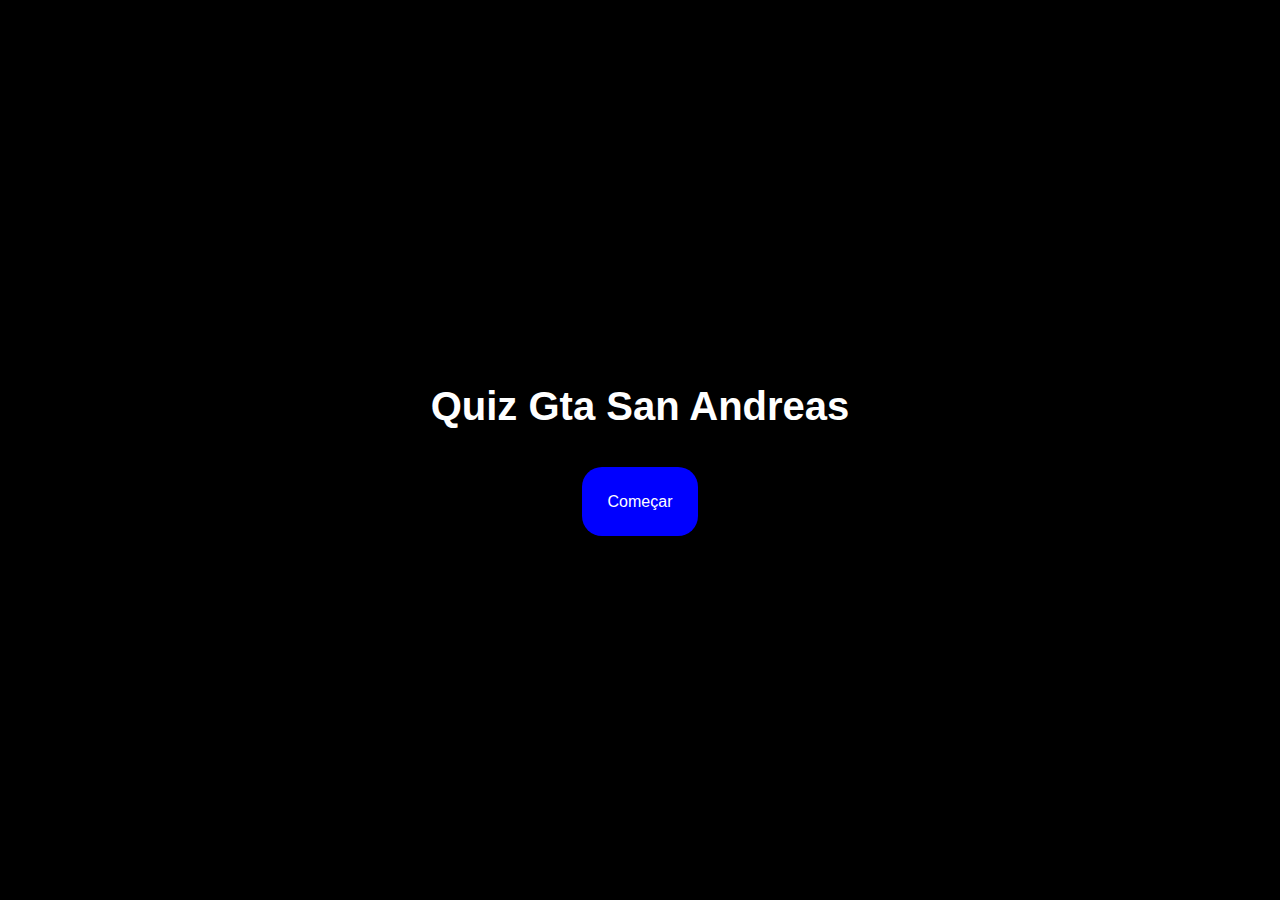
<file: index.html>
<!DOCTYPE html>
<html lang="pt-br">
    <head>
        <title>Quiz Gta San Andreas</title>
        <meta name="viewport" content="width=device-width, initial-scale=1.0">
        <meta charset="UTF-8">
        <meta name="description" content="Este é um pequeno quiz de gta san andreas">
        <meta name="keywords" content="Quiz, gta, san, andreas, gta san andreas">
        <meta name="author" content="Quaresma._011">
        <link rel="stylesheet" href="style.css">
        <link rel="icon" type="image/ico" href="">
    </head>
    <body>
        <div id="comeco">
            <h1>Quiz Gta San Andreas</h1>
        </div>
        <div id="btn-comecar">
            <a href="pergunta1.html">Começar</a>
        </div>
    </body>
</html>
</file>
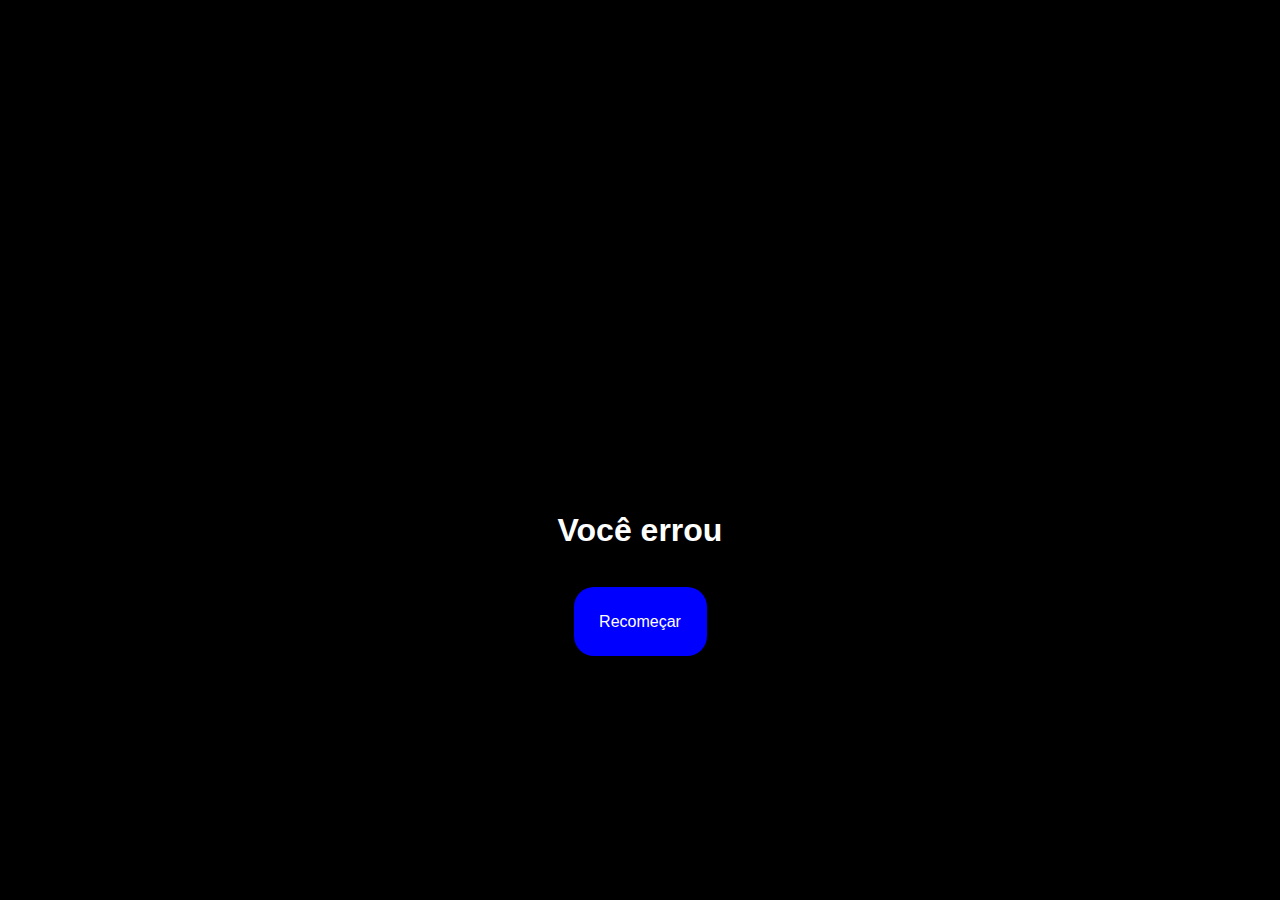
<file: errado.html>
<!DOCTYPE html>
<html lang="pt-br">
    <head>
        <title>Errado</title>
        <meta name="viewport" content="width=device-width, initial-scale=1.0">
        <meta charset="UTF-8">
        <meta name="description" content="Este é um pequeno quiz de gta san andreas">
        <meta name="keywords" content="Quiz, gta, san, andreas, gta san andreas">
        <meta name="author" content="Quaresma._011">
        <link rel="stylesheet" href="errado.css">
        <link rel="icon" type="image/ico" href="">
    </head>
    <body>
        <div id="errou">
            <h1>Você errou</h1>
        </div>
        <div id="btn">
            <a href="index.html">Recomeçar</a>
        </div>
    </body>
</html>
</file>
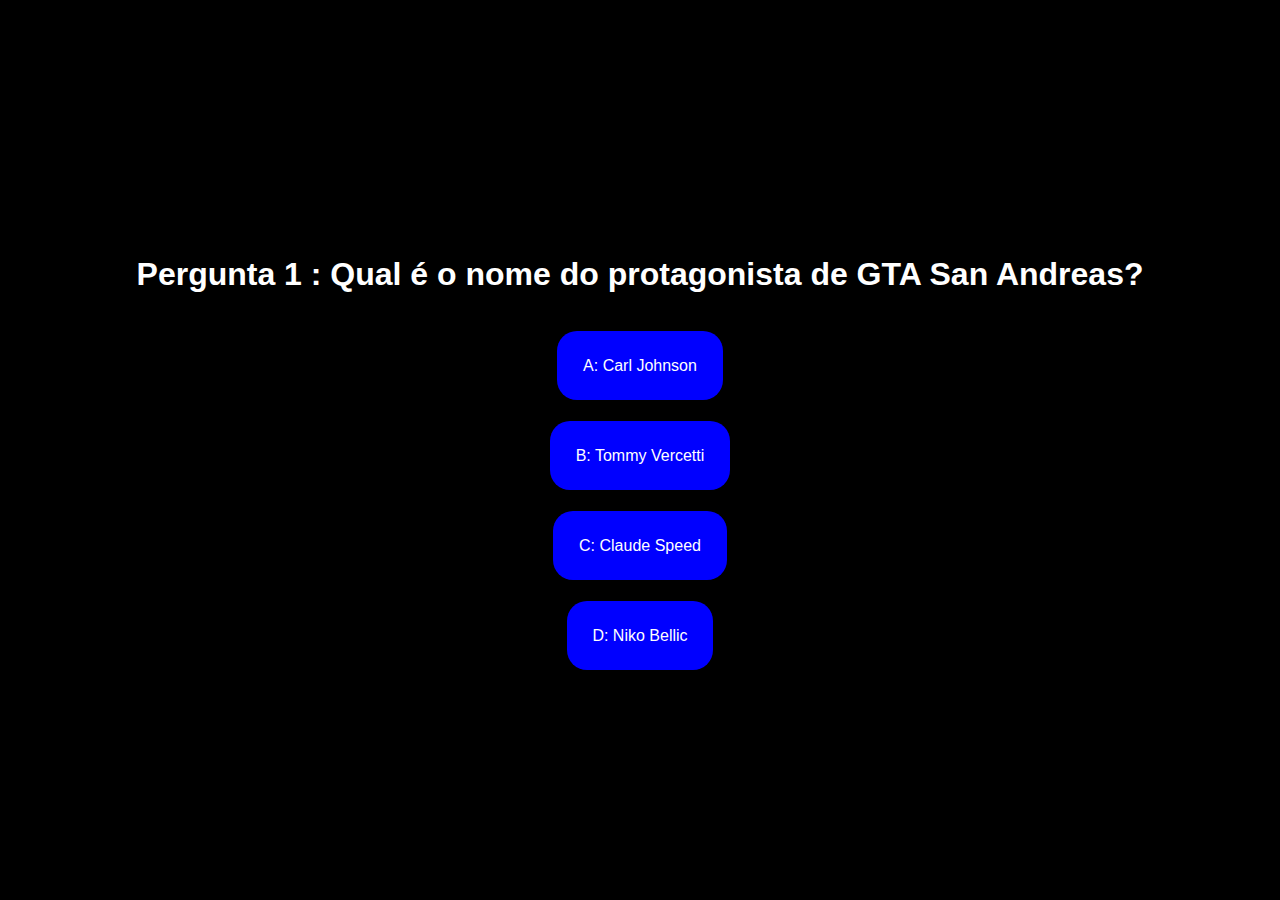
<file: pergunta1.html>
<!DOCTYPE html>
<html lang="pt-br">
    <head>
        <title>Pergunta 1</title>
        <meta name="viewport" content="width=device-width, initial-scale=1.0">
        <meta charset="UTF-8">
        <meta name="description" content="Este é um pequeno quiz de gta san andreas">
        <meta name="keywords" content="Quiz, gta, san, andreas, gta san andreas">
        <meta name="author" content="Quaresma._011">
        <link rel="stylesheet" href="perguntas.css">
        <link rel="icon" type="image/ico" href="">
    </head>
    <body>
        <div id="pergunta">
            <h1>Pergunta 1 : Qual é o nome do protagonista de GTA San Andreas?</h1>
        </div>
        <div id="respostas">
            <a href="pergunta2.html">A: Carl Johnson</a><br><br><br><br><br>
            <a href="errado.html">B: Tommy Vercetti</a><br><br><br><br><br>
            <a href="errado.html">C: Claude Speed</a><br><br><br><br><br>
            <a href="errado.html">D: Niko Bellic</a><br><br><br><br><br>
        </div>
    </body>
</html>
</file>
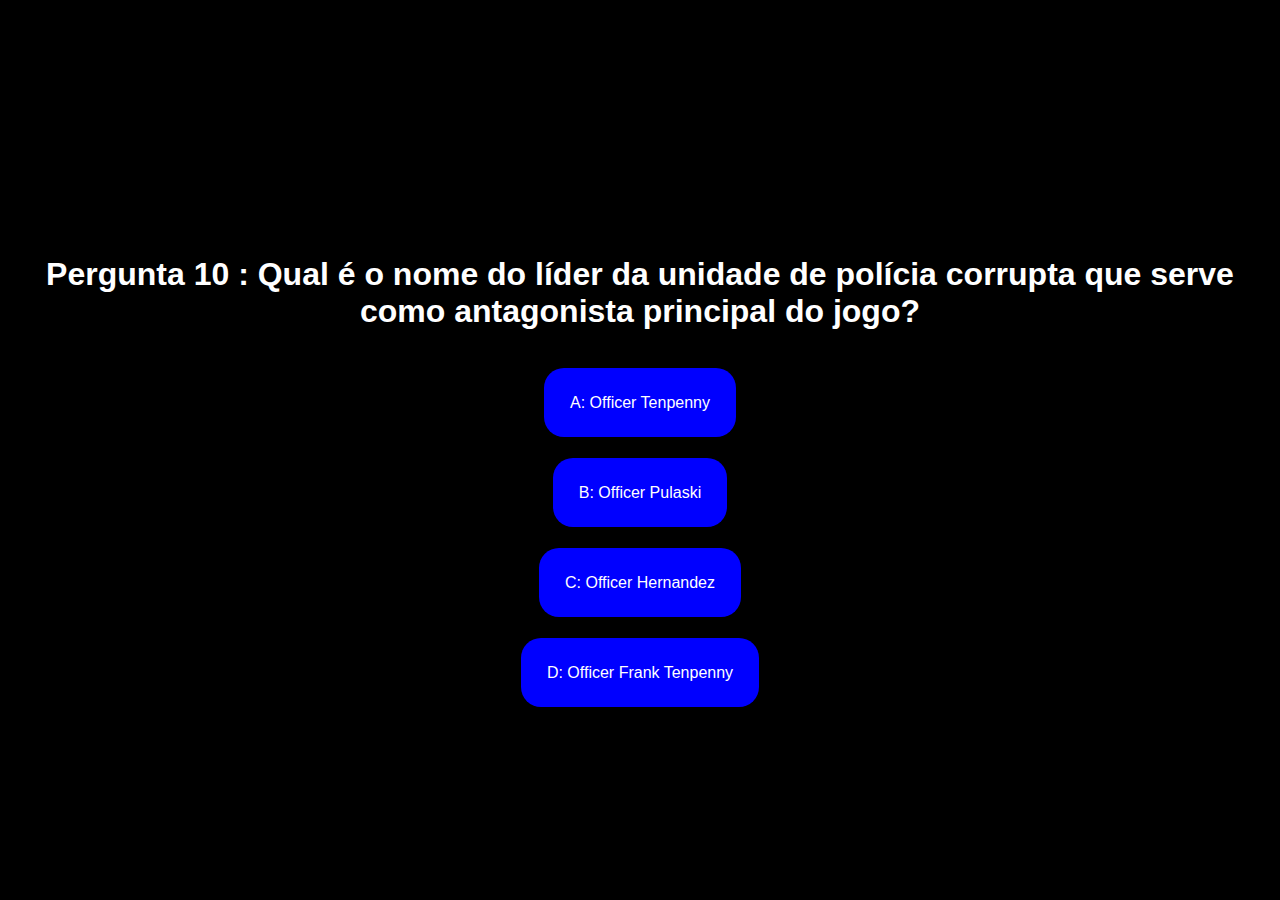
<file: pergunta10.html>
<!DOCTYPE html>
<html lang="pt-br">
    <head>
        <title>Pergunta 10</title>
        <meta name="viewport" content="width=device-width, initial-scale=1.0">
        <meta charset="UTF-8">
        <meta name="description" content="Este é um pequeno quiz de gta san andreas">
        <meta name="keywords" content="Quiz, gta, san, andreas, gta san andreas">
        <meta name="author" content="Quaresma._011">
        <link rel="stylesheet" href="perguntas.css">
        <link rel="icon" type="image/ico" href="">
    </head>
    <body>
        <div id="pergunta">
            <h1>Pergunta 10 : Qual é o nome do líder da unidade de polícia corrupta que serve como antagonista principal do jogo?</h1>
        </div>
        <div id="respostas">
            <a href="venceu.html">A: Officer Tenpenny</a><br><br><br><br><br>
            <a href="errado.html">B: Officer Pulaski</a><br><br><br><br><br>
            <a href="errado.html">C: Officer Hernandez</a><br><br><br><br><br>
            <a href="errado.html">D: Officer Frank Tenpenny</a><br><br><br><br><br>
        </div>
    </body>
</html>
</file>
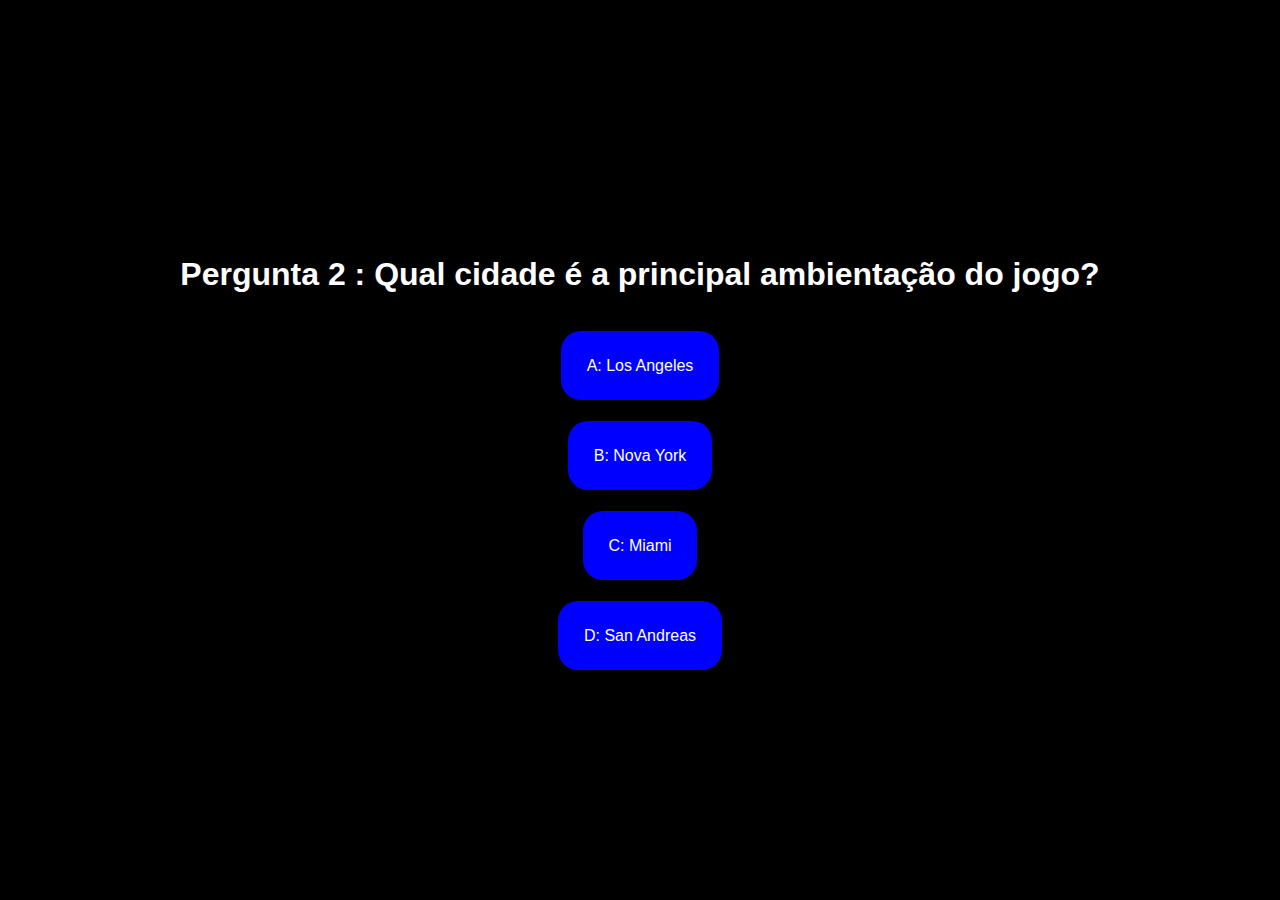
<file: pergunta2.html>
<!DOCTYPE html>
<html lang="pt-br">
    <head>
        <title>Pergunta 2</title>
        <meta name="viewport" content="width=device-width, initial-scale=1.0">
        <meta charset="UTF-8">
        <meta name="description" content="Este é um pequeno quiz de gta san andreas">
        <meta name="keywords" content="Quiz, gta, san, andreas, gta san andreas">
        <meta name="author" content="Quaresma._011">
        <link rel="stylesheet" href="perguntas.css">
        <link rel="icon" type="image/ico" href="">
    </head>
    <body>
        <div id="pergunta">
            <h1>Pergunta 2 : Qual cidade é a principal ambientação do jogo?</h1>
        </div>
        <div id="respostas">
            <a href="errado.html">A: Los Angeles</a><br><br><br><br><br>
            <a href="errado.html">B: Nova York</a><br><br><br><br><br>
            <a href="errado.html">C: Miami</a><br><br><br><br><br>
            <a href="pergunta3.html">D: San Andreas</a><br><br><br><br><br>
        </div>
    </body>
</html>
</file>
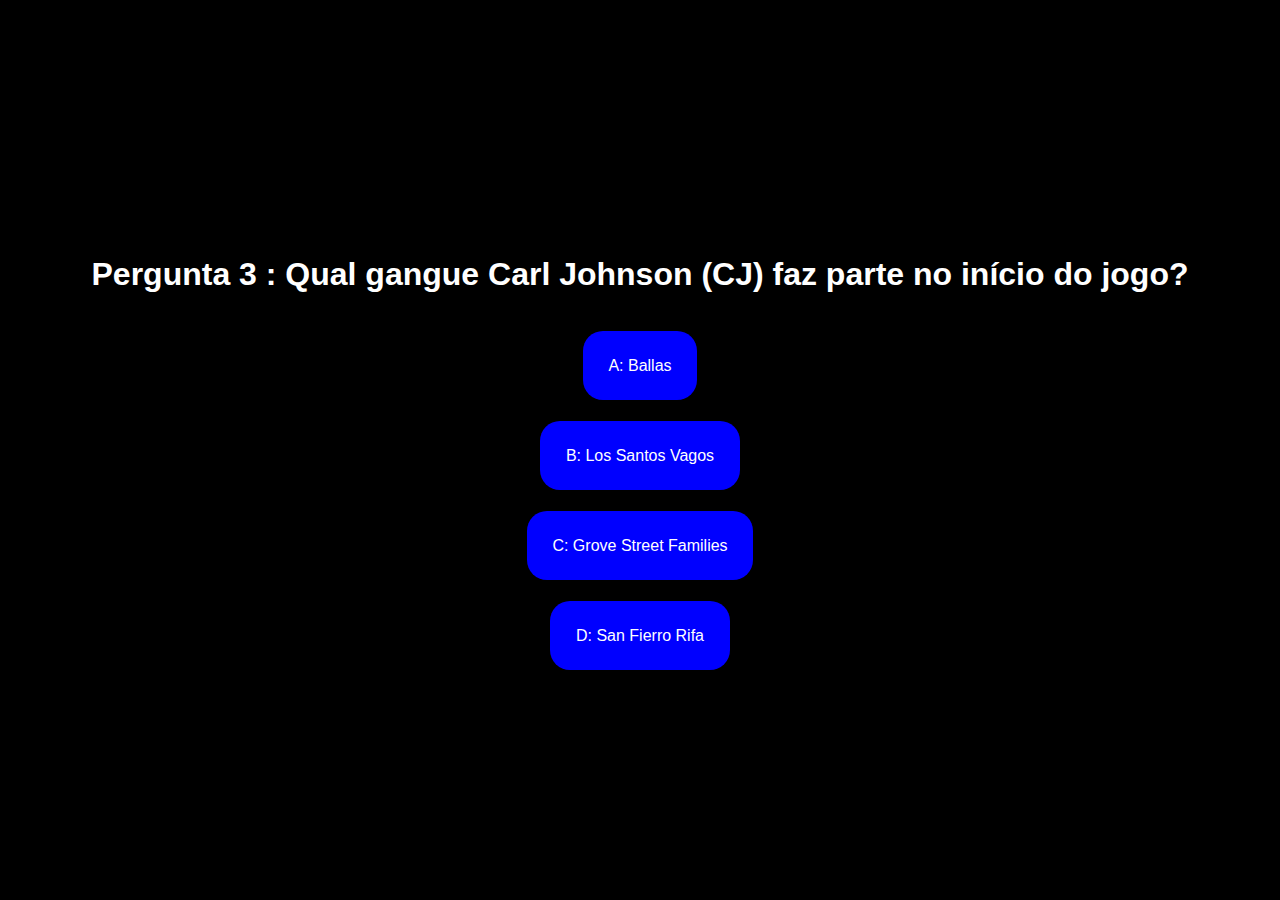
<file: pergunta3.html>
<!DOCTYPE html>
<html lang="pt-br">
    <head>
        <title>Pergunta 3</title>
        <meta name="viewport" content="width=device-width, initial-scale=1.0">
        <meta charset="UTF-8">
        <meta name="description" content="Este é um pequeno quiz de gta san andreas">
        <meta name="keywords" content="Quiz, gta, san, andreas, gta san andreas">
        <meta name="author" content="Quaresma._011">
        <link rel="stylesheet" href="perguntas.css">
        <link rel="icon" type="image/ico" href="">
    </head>
    <body>
        <div id="pergunta">
            <h1>Pergunta 3 : Qual gangue Carl Johnson (CJ) faz parte no início do jogo?</h1>
        </div>
        <div id="respostas">
            <a href="errado.html">A: Ballas</a><br><br><br><br><br>
            <a href="errado.html">B: Los Santos Vagos</a><br><br><br><br><br>
            <a href="pergunta4.html">C: Grove Street Families</a><br><br><br><br><br>
            <a href="errado.html">D: San Fierro Rifa</a><br><br><br><br><br>
        </div>
    </body>
</html>
</file>
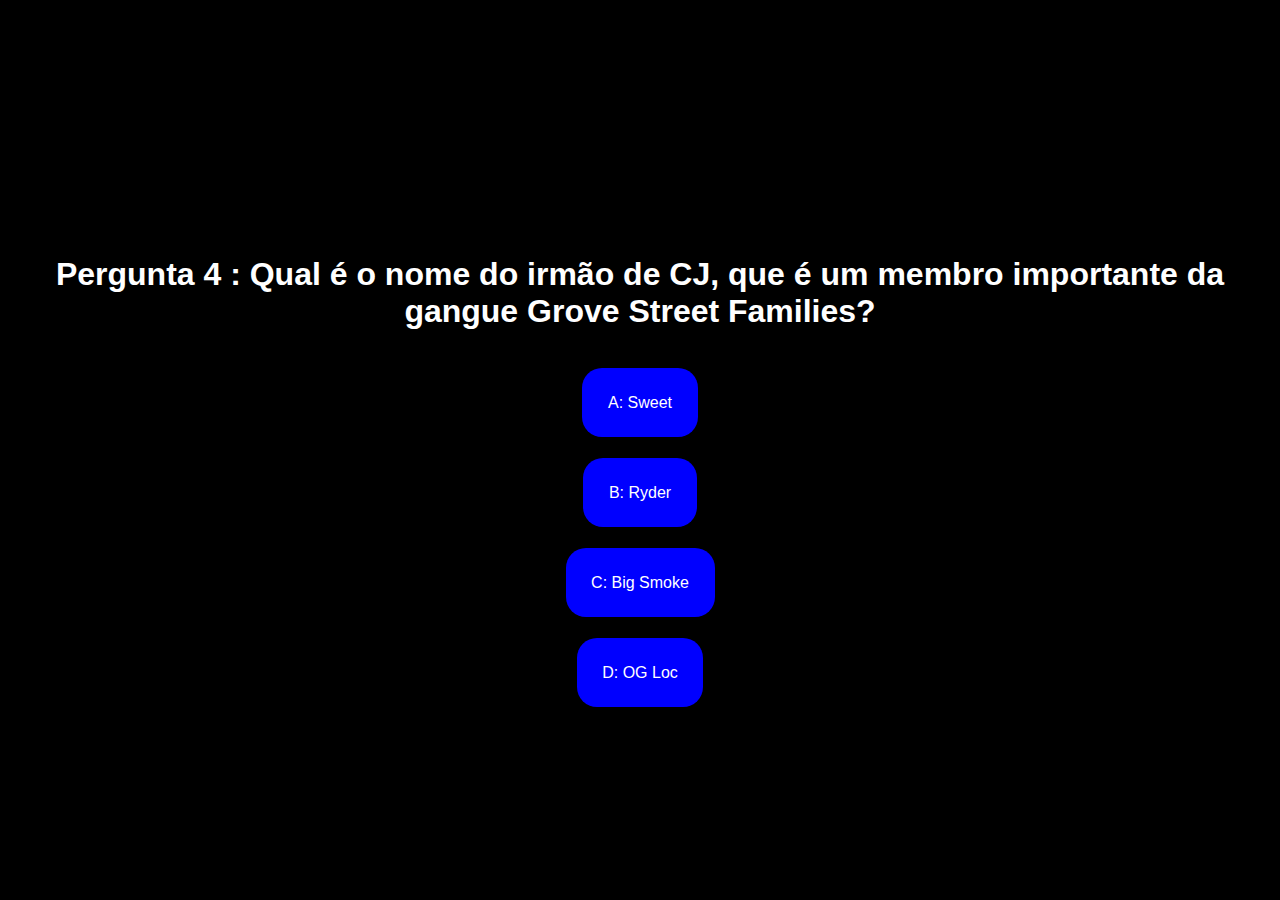
<file: pergunta4.html>
<!DOCTYPE html>
<html lang="pt-br">
    <head>
        <title>Pergunta 4</title>
        <meta name="viewport" content="width=device-width, initial-scale=1.0">
        <meta charset="UTF-8">
        <meta name="description" content="Este é um pequeno quiz de gta san andreas">
        <meta name="keywords" content="Quiz, gta, san, andreas, gta san andreas">
        <meta name="author" content="Quaresma._011">
        <link rel="stylesheet" href="perguntas.css">
        <link rel="icon" type="image/ico" href="">
    </head>
    <body>
        <div id="pergunta">
            <h1>Pergunta 4 : Qual é o nome do irmão de CJ, que é um membro importante da gangue Grove Street Families?</h1>
        </div>
        <div id="respostas">
            <a href="pergunta5.html">A: Sweet</a><br><br><br><br><br>
            <a href="errado.html">B: Ryder</a><br><br><br><br><br>
            <a href="errado.html">C: Big Smoke</a><br><br><br><br><br>
            <a href="errado.html">D: OG Loc</a><br><br><br><br><br>
        </div>
    </body>
</html>
</file>
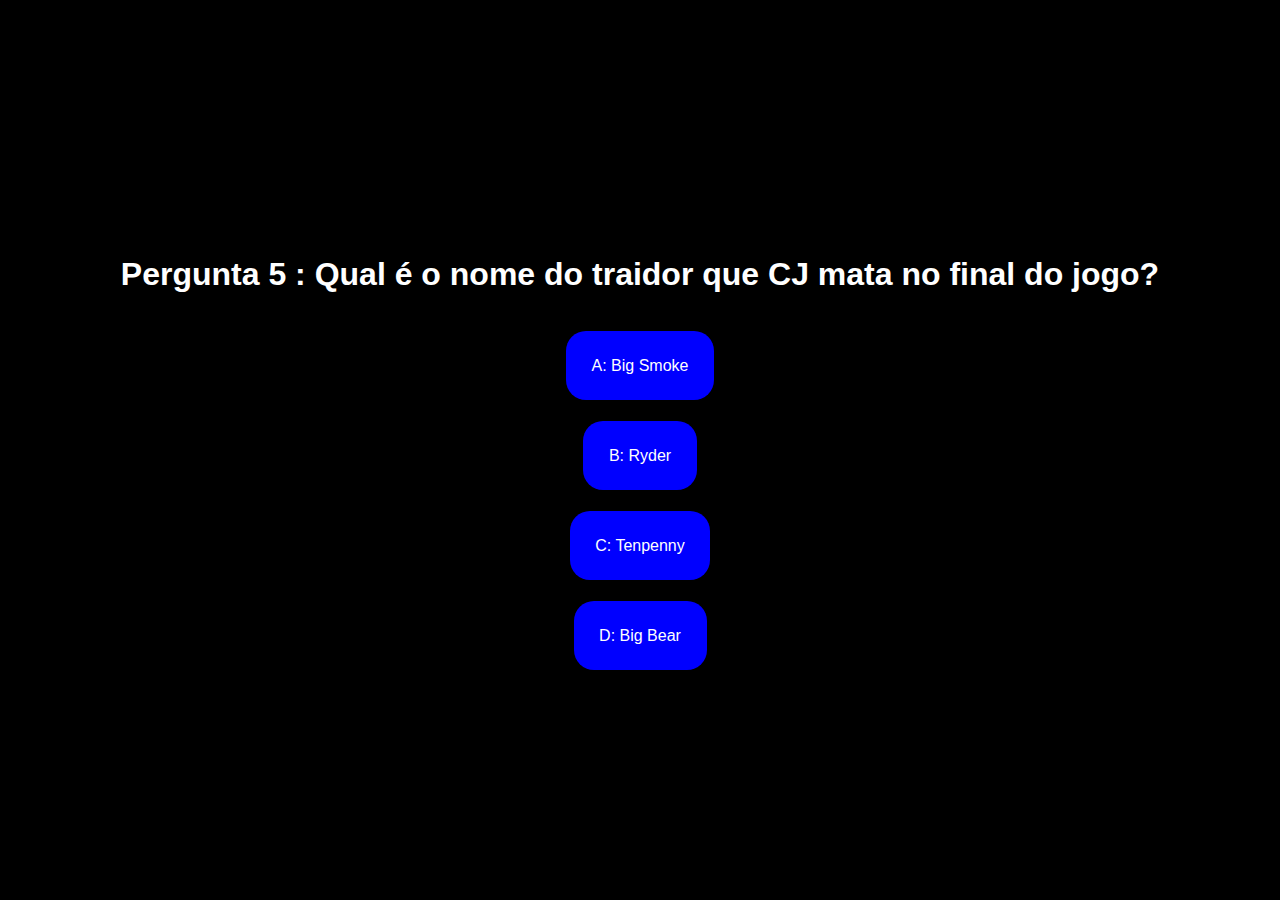
<file: pergunta5.html>
<!DOCTYPE html>
<html lang="pt-br">
    <head>
        <title>Pergunta 5</title>
        <meta name="viewport" content="width=device-width, initial-scale=1.0">
        <meta charset="UTF-8">
        <meta name="description" content="Este é um pequeno quiz de gta san andreas">
        <meta name="keywords" content="Quiz, gta, san, andreas, gta san andreas">
        <meta name="author" content="Quaresma._011">
        <link rel="stylesheet" href="perguntas.css">
        <link rel="icon" type="image/ico" href="">
    </head>
    <body>
        <div id="pergunta">
            <h1>Pergunta 5 : Qual é o nome do traidor que CJ mata no final do jogo?</h1>
        </div>
        <div id="respostas">
            <a href="pergunta6.html">A: Big Smoke</a><br><br><br><br><br>
            <a href="errado.html">B: Ryder</a><br><br><br><br><br>
            <a href="errado.html">C: Tenpenny</a><br><br><br><br><br>
            <a href="errado.html">D: Big Bear</a><br><br><br><br><br>
        </div>
    </body>
</html>
</file>
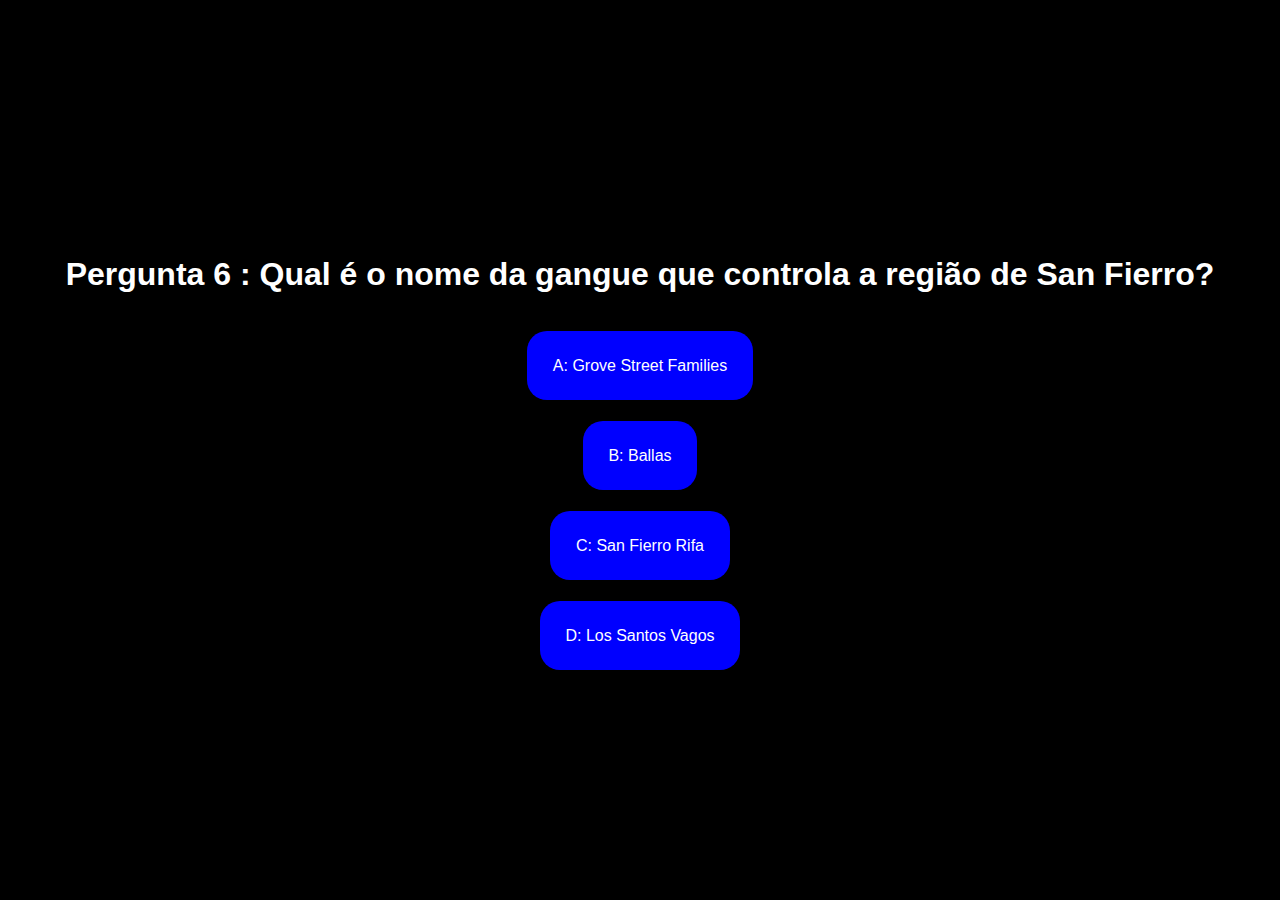
<file: pergunta6.html>
<!DOCTYPE html>
<html lang="pt-br">
    <head>
        <title>Pergunta 6</title>
        <meta name="viewport" content="width=device-width, initial-scale=1.0">
        <meta charset="UTF-8">
        <meta name="description" content="Este é um pequeno quiz de gta san andreas">
        <meta name="keywords" content="Quiz, gta, san, andreas, gta san andreas">
        <meta name="author" content="Quaresma._011">
        <link rel="stylesheet" href="perguntas.css">
        <link rel="icon" type="image/ico" href="">
    </head>
    <body>
        <div id="pergunta">
            <h1>Pergunta 6 : Qual é o nome da gangue que controla a região de San Fierro?</h1>
        </div>
        <div id="respostas">
            <a href="errado.html">A: Grove Street Families</a><br><br><br><br><br>
            <a href="errado.html">B: Ballas</a><br><br><br><br><br>
            <a href="pergunta7.html">C: San Fierro Rifa</a><br><br><br><br><br>
            <a href="errado.html">D: Los Santos Vagos</a><br><br><br><br><br>
        </div>
    </body>
</html>
</file>
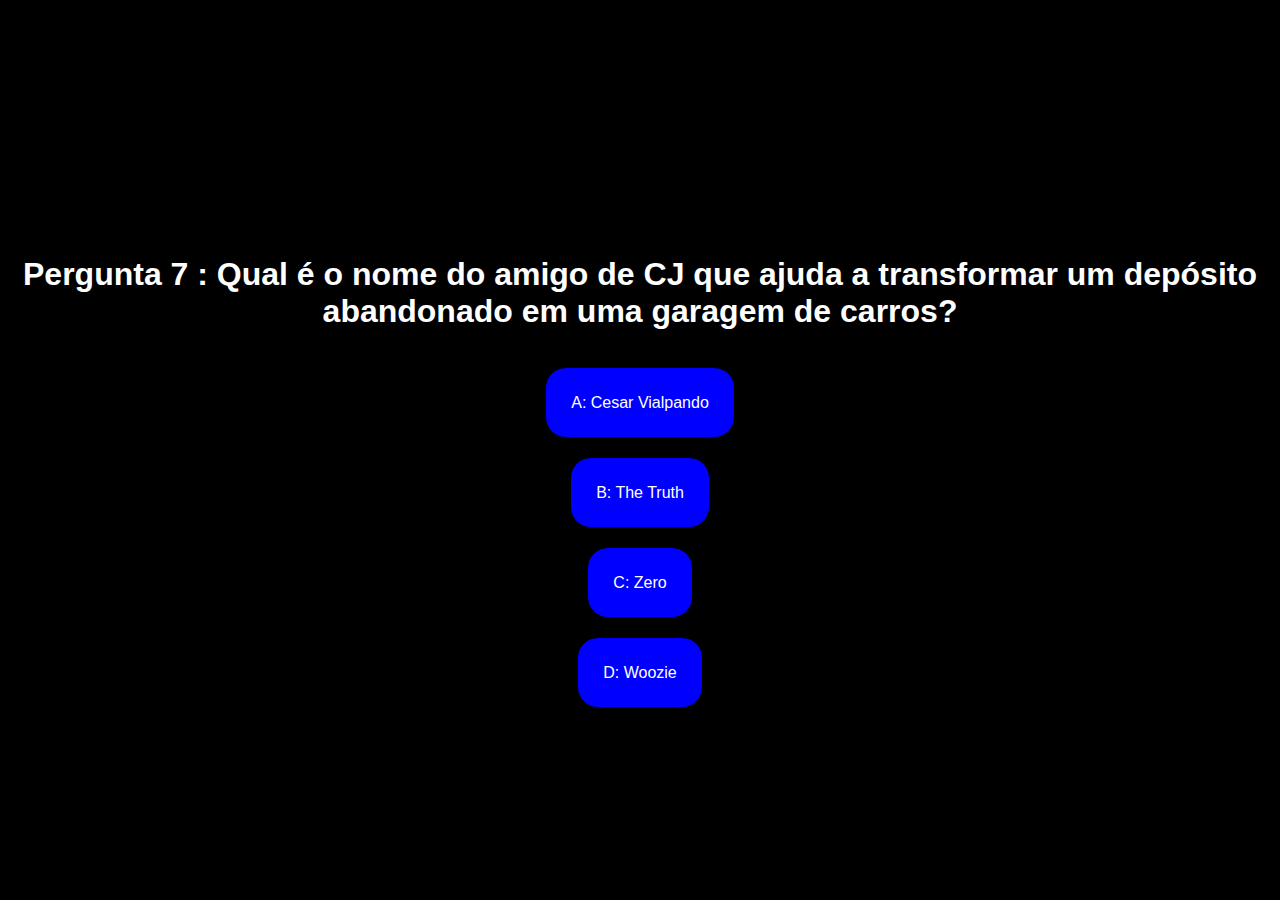
<file: pergunta7.html>
<!DOCTYPE html>
<html lang="pt-br">
    <head>
        <title>Pergunta 7</title>
        <meta name="viewport" content="width=device-width, initial-scale=1.0">
        <meta charset="UTF-8">
        <meta name="description" content="Este é um pequeno quiz de gta san andreas">
        <meta name="keywords" content="Quiz, gta, san, andreas, gta san andreas">
        <meta name="author" content="Quaresma._011">
        <link rel="stylesheet" href="perguntas.css">
        <link rel="icon" type="image/ico" href="">
    </head>
    <body>
        <div id="pergunta">
            <h1>Pergunta 7 : Qual é o nome do amigo de CJ que ajuda a transformar um depósito abandonado em uma garagem de carros?</h1>
        </div>
        <div id="respostas">
            <a href="errado.html">A: Cesar Vialpando</a><br><br><br><br><br>
            <a href="errado.html">B: The Truth</a><br><br><br><br><br>
            <a href="pergunta8.html">C: Zero</a><br><br><br><br><br>
            <a href="errado.html">D: Woozie</a><br><br><br><br><br>
        </div>
    </body>
</html>
</file>
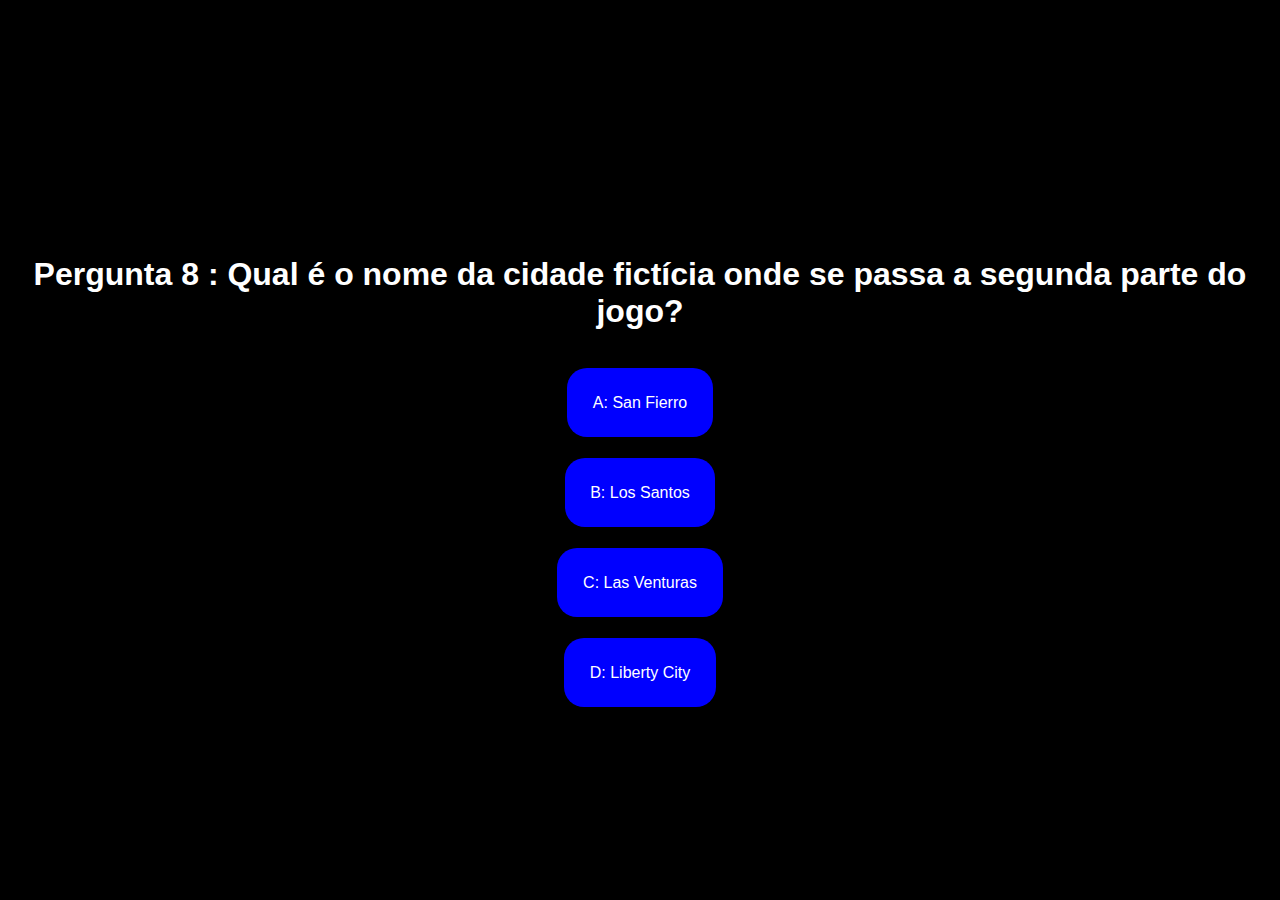
<file: pergunta8.html>
<!DOCTYPE html>
<html lang="pt-br">
    <head>
        <title>Pergunta 8</title>
        <meta name="viewport" content="width=device-width, initial-scale=1.0">
        <meta charset="UTF-8">
        <meta name="description" content="Este é um pequeno quiz de gta san andreas">
        <meta name="keywords" content="Quiz, gta, san, andreas, gta san andreas">
        <meta name="author" content="Quaresma._011">
        <link rel="stylesheet" href="perguntas.css">
        <link rel="icon" type="image/ico" href="">
    </head>
    <body>
        <div id="pergunta">
            <h1>Pergunta 8 : Qual é o nome da cidade fictícia onde se passa a segunda parte do jogo?</h1>
        </div>
        <div id="respostas">
            <a href="pergunta9.html">A: San Fierro</a><br><br><br><br><br>
            <a href="errado.html">B: Los Santos</a><br><br><br><br><br>
            <a href="errado.html">C: Las Venturas</a><br><br><br><br><br>
            <a href="errado.html">D: Liberty City</a><br><br><br><br><br>
        </div>
    </body>
</html>
</file>
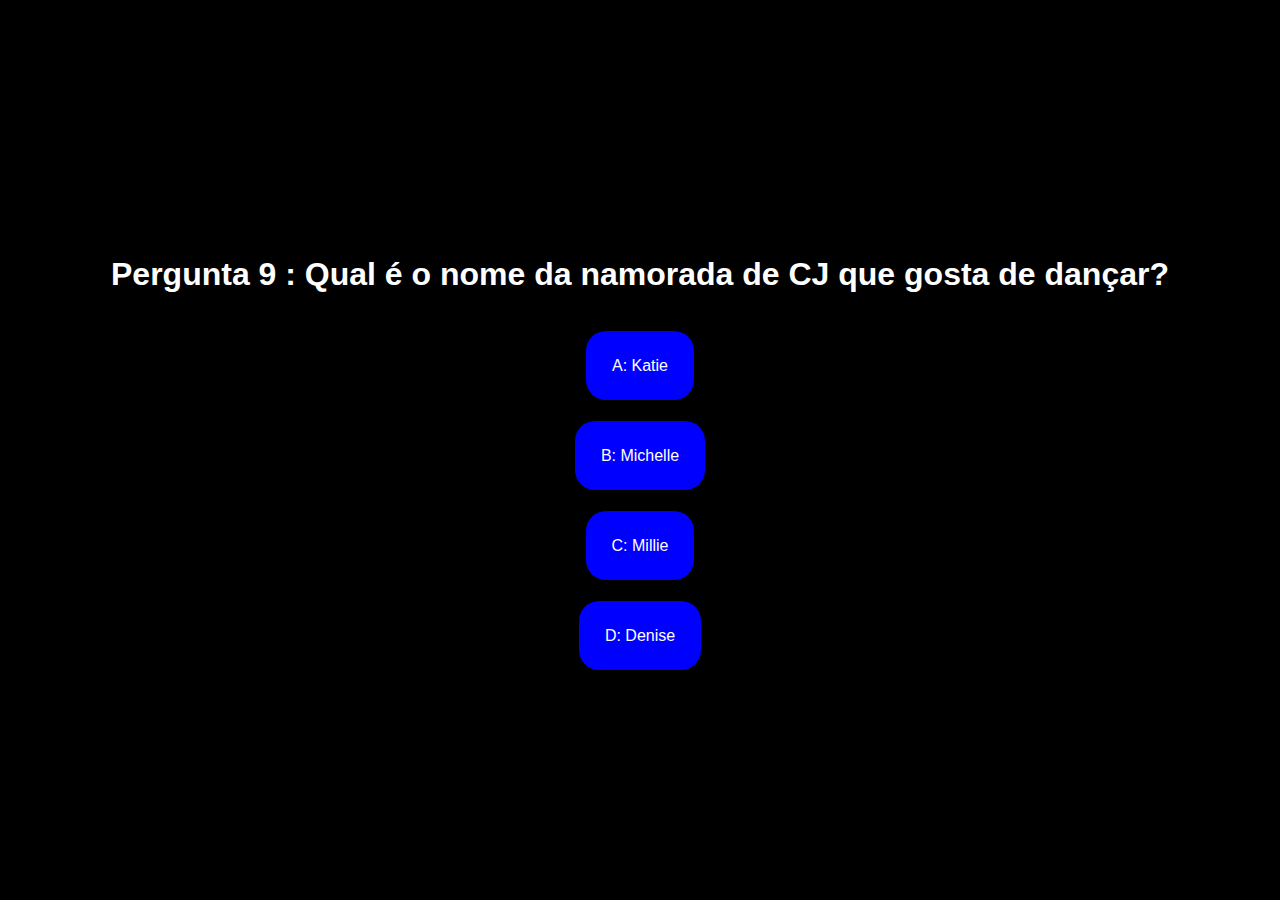
<file: pergunta9.html>
<!DOCTYPE html>
<html lang="pt-br">
    <head>
        <title>Pergunta 9</title>
        <meta name="viewport" content="width=device-width, initial-scale=1.0">
        <meta charset="UTF-8">
        <meta name="description" content="Este é um pequeno quiz de gta san andreas">
        <meta name="keywords" content="Quiz, gta, san, andreas, gta san andreas">
        <meta name="author" content="Quaresma._011">
        <link rel="stylesheet" href="perguntas.css">
        <link rel="icon" type="image/ico" href="">
    </head>
    <body>
        <div id="pergunta">
            <h1>Pergunta 9 : Qual é o nome da namorada de CJ que gosta de dançar?</h1>
        </div>
        <div id="respostas">
            <a href="errado.html">A: Katie</a><br><br><br><br><br>
            <a href="errado.html">B: Michelle</a><br><br><br><br><br>
            <a href="errado.html">C: Millie</a><br><br><br><br><br>
            <a href="pergunta10.html">D: Denise</a><br><br><br><br><br>
        </div>
    </body>
</html>
</file>
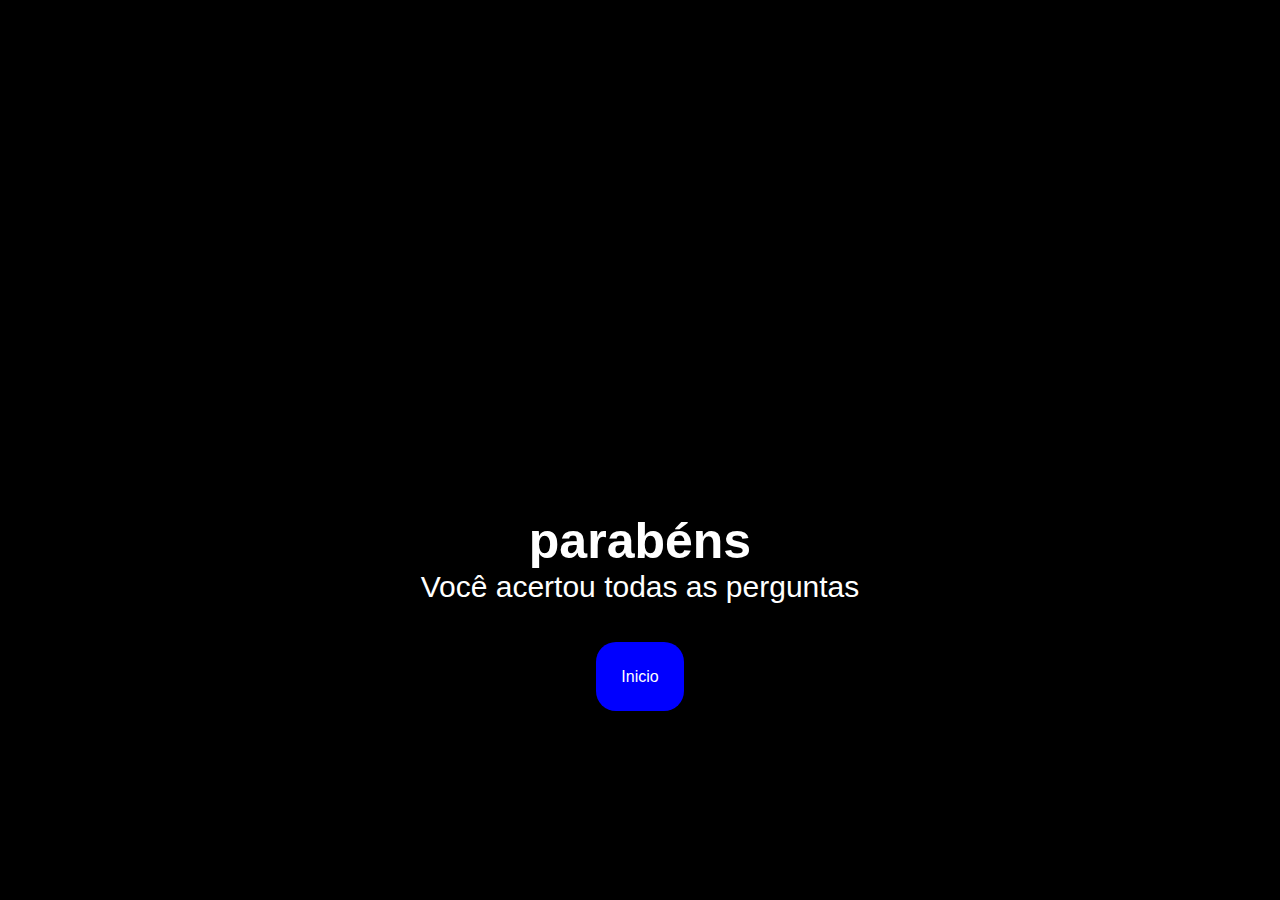
<file: venceu.html>
<!DOCTYPE html>
<html lang="pt-br">
    <head>
        <title>Venceu</title>
        <meta name="viewport" content="width=device-width, initial-scale=1.0">
        <meta charset="UTF-8">
        <meta name="description" content="Este é um pequeno quiz de gta san andreas">
        <meta name="keywords" content="Quiz, gta, san, andreas, gta san andreas">
        <meta name="author" content="Quaresma._011">
        <link rel="stylesheet" href="venceu.css">
        <link rel="icon" type="image/ico" href="">
    </head>
    <body>
        <div id="parabens">
            <h1>parabéns</h1>
            <p>Você acertou todas as perguntas</p>
        </div>
        <div id="btn">
            <a href="index.html">Inicio</a>
        </div>
    </body>
</html>
</file>
<file: style.css>
* {
    margin: 0;
    padding: 0;
}

body {
    background-color: black;
    color: white;
    font-family: 'Franklin Gothic Medium', 'Arial Narrow', Arial, sans-serif;
}

#comeco {
    text-align: center;
    margin-top: 30%;
}

#comeco h1 {
    font-size: 250%;
}

#btn-comecar {
    text-align: center;
    margin-top: 5%;
}

#btn-comecar a {
    text-decoration: none;
    color: white;
    background-color: blue;
    padding: 2%;
    border-radius: 20px;
}
</file>
<file: errado.css>
* {
    margin: 0;
    padding: 0;
}

body {
    background-color: black;
    color: white;
    font-family: 'Franklin Gothic Medium', 'Arial Narrow', Arial, sans-serif;
}

#errou {
    text-align: center;
    padding-top: 40%;
}

#btn {
    text-align: center;
    margin-top: 5%;
}

#btn a {
    text-decoration: none;
    color: white;
    background-color: blue;
    padding: 2%;
    border-radius: 20px;
}
</file>
<file: perguntas.css>
* {
    margin: 0;
    padding: 0;
}

body {
    background-color: black;
    color: white;
    font-family: 'Franklin Gothic Medium', 'Arial Narrow', Arial, sans-serif;
}

#pergunta {
    text-align: center;
    margin-top: 20%;
}

#respostas {
    text-align: center;
    margin-top: 5%;
}

#respostas a {
    text-decoration: none;
    color: white;
    background-color: blue;
    padding: 2%;
    border-radius: 20px;
}
</file>
<file: venceu.css>
* {
    margin: 0;
    padding: 0;
}

body {
    background-color: black;
    color: white;
    font-family: 'Franklin Gothic Medium', 'Arial Narrow', Arial, sans-serif;
}

#parabens {
    text-align: center;
    margin-top: 40%;
}

#parabens h1 {
    font-size: 50px;
}

#parabens p  {
    font-size: 30px;
}

#btn {
    text-align: center;
    margin-top: 5%;
}

#btn a {
    text-decoration: none;
    color: white;
    background-color: blue;
    padding: 2%;
    border-radius: 20px;
}
</file>
